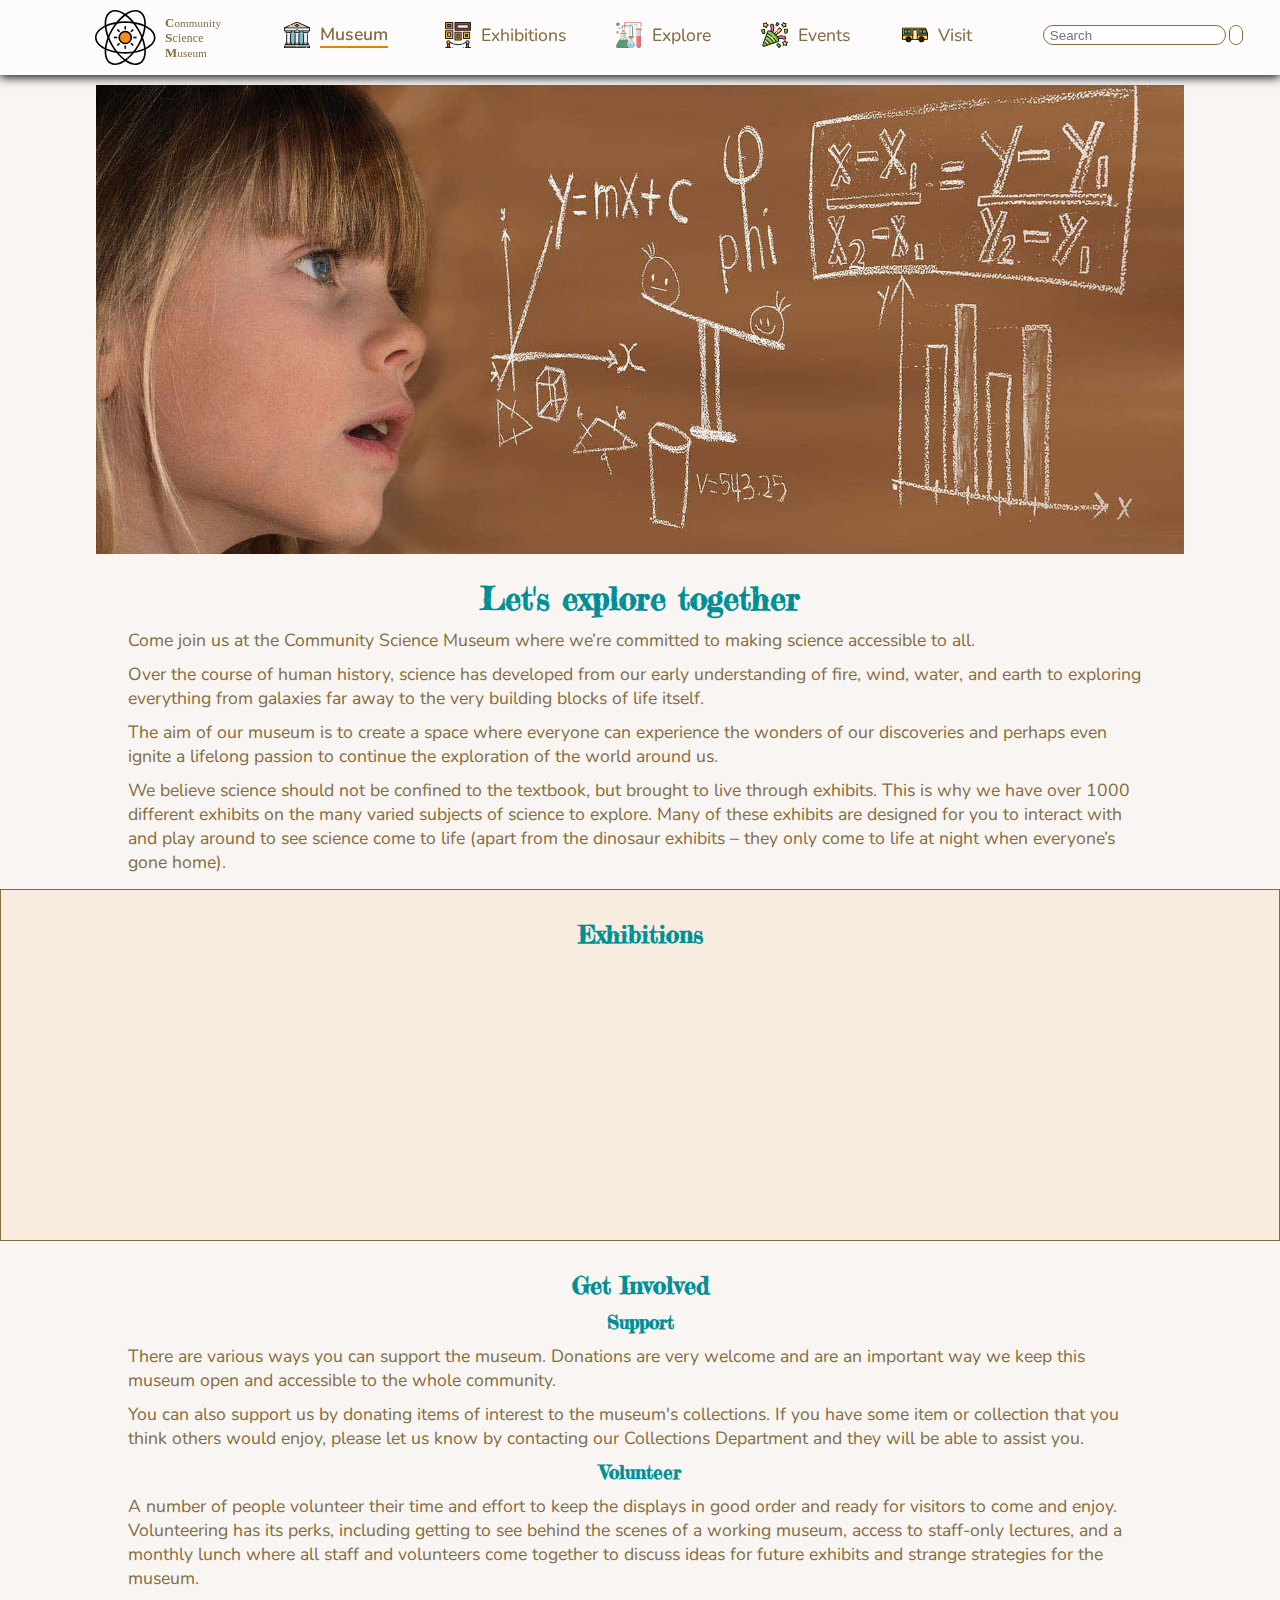
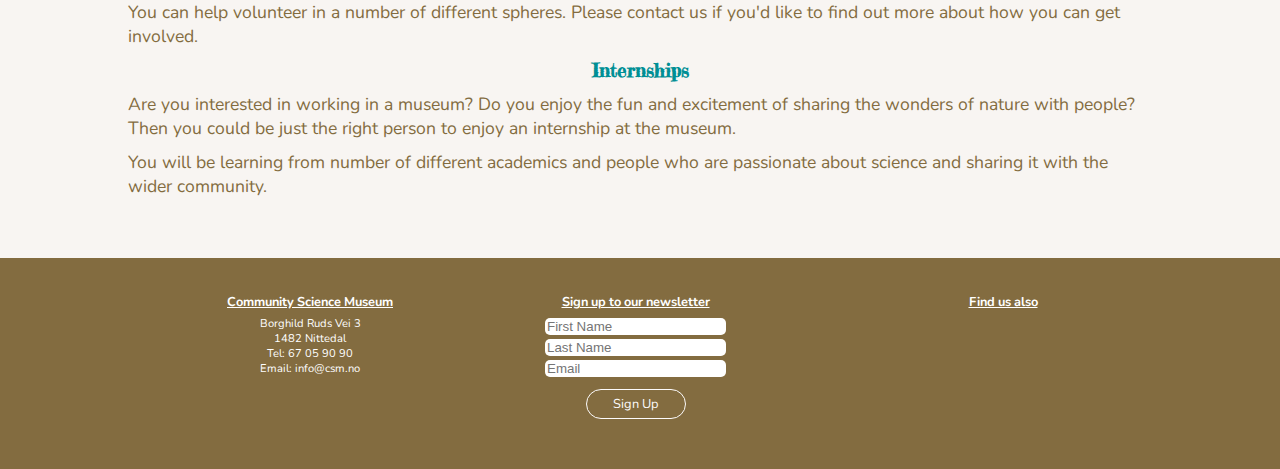
<file: index.html>
<!DOCTYPE html>
<html lang="en">
<head>
    <title>Community Science Museum</title>
    <meta charset="UTF-8">
    <meta name="viewport" content="width=device-width, initial-scale=1.0">
    <meta name="description" content="Local science museum website that wants to give to the audience knowledge and fun at the same time"/>
    <link rel="preconnect" href="https://fonts.gstatic.com">
    <link href="https://fonts.googleapis.com/css2?family=Nunito&display=swap" rel="stylesheet"> 
    <link rel="preconnect" href="https://fonts.gstatic.com">
    <link href="https://fonts.googleapis.com/css2?family=Fredericka+the+Great&display=swap" rel="stylesheet">
    <link
      rel="stylesheet"
      href="https://use.fontawesome.com/releases/v5.15.1/css/all.css"
      integrity="sha384-vp86vTRFVJgpjF9jiIGPEEqYqlDwgyBgEF109VFjmqGmIY/Y4HV4d3Gp2irVfcrp"
      crossorigin="anonymous"
    />
    <link href="css/styles.css" rel="stylesheet"/>
</head>
<body>
    <!-- Header -->
    <header>
        <div class="header-desktop">
        <a href="index.html">
          <img src="icons/Group 10.svg" class="logo" alt="The museum's logo is an atom">
          <img src="icons/Group 10.svg" class="logo-desktop" alt="The museum's logo is an atom">
        </a>
        <section id="nav-bar">
          <label for="hamburger-menu" class="ham">
            <i class="fas fa-bars"></i>
          </label>
          <nav id="nav">
            <div class="nav-desktop">
              <ul>
                <li><img src="icons/government-building.svg" alt="icon of a museum" class="menu-icons"><a href="index.html" class="current">Museum</a></li>
                <li class="li-adjust-exhibitions"><img src="icons/exhibition.svg" alt="icon of an exhibition" class="menu-icons"><a href="exhibitions-list.html">Exhibitions</a></li>
                <li class="li-adjust-explore"><img src="icons/chemistry.svg" alt="icon of test tubes" class="menu-icons"><a href="explore.html">Explore</a></li>
                <li class="li-adjust-events"><img src="icons/party.svg" alt="icon of a party hat" class="menu-icons"><a href="special-events.html">Events</a></li>
                <li class="li-adjust-visit"><img src="icons/bus.svg" alt="icon of a bus" class="menu-icons"><a href="visit.html">Visit</a></li>
                <li class="search-bar-form-desktop"><form method="POST" action="visit.html" class="search-form">
                  <label for="search"></label>
                  <input type="search" name="search" id="search" placeholder=" Search" aria-label="search-form">
                  <a href="search.html"><button type="button" class="search-button" aria-label="press to search"><i class="fas fa-search"></i></button></a>
                </form></li>
              </ul>
              <div class="search-div">
                <ul class="search-results">
                </ul>
              </div>
            </div>
          </nav>
        </section>
      </div>
    </header>
    <!-- Main -->
    <main>
      <img src="images/home-page.jpg" alt="child-staring-at-mathematical-equations" class="landing-img">
      <h1>Let's explore together</h1>
        <p>Come join us at the Community Science Museum where we’re committed to making science accessible to all. 
        </p>
        <p>Over the course of human history, science has developed from our early understanding of fire, wind, water, and earth to exploring everything from 
          galaxies far away to the very building blocks of life itself. 
        </p>
        <p>The aim of our museum is to create a space where everyone can experience the wonders of our discoveries and perhaps even ignite a lifelong passion
           to continue the exploration of the world around us. 
        </p>
        <p>We believe science should not be confined to the textbook, but brought to live through exhibits. This is why we have over 1000 different exhibits 
          on the many varied subjects of science to explore. Many of these exhibits are designed for you to interact with and play around to see science come 
          to life (apart from the dinosaur exhibits – they only come to life at night when everyone’s gone home). 
        </p>
      <div class="separator">
        <a href="exhibitions-list.html"><h2>Exhibitions</h2></a>
          <div class="exhibitions-desktop">

          </div>
      </div>
      <h2>Get Involved</h2>
        <h3>Support</h3>
          <p>There are various ways you can support the museum. Donations are very welcome and are an important way we keep this museum open and accessible to the whole community.
          </p>
          <p>You can also support us by donating items of interest to the museum's collections. If you have some item or collection that you think others would enjoy, please let us know by contacting our Collections Department and they will be able to assist you.
          </p>
        <h3>Volunteer</h3>
          <p>A number of people volunteer their time and effort to keep the displays in good order and ready for visitors to come and enjoy. Volunteering has its perks, including getting to see behind the scenes of a working museum, access to staff-only lectures,
             and a monthly lunch where all staff and volunteers come together to discuss ideas for future exhibits and strange strategies for the museum.
          </p>
          <p>You can help volunteer in a number of different spheres. Please contact us if you'd like to find out more about how you can get involved.
          </p>
        <h3>Internships</h3>
          <p>Are you interested in working in a museum? Do you enjoy the fun and excitement of sharing the wonders of nature with people? Then you could be just the right person to enjoy an internship at the museum.
          </p>
          <p>You will be learning from number of different academics and people who are passionate about science and sharing it with the wider community.
          </p>
    </main>
    <!-- Footer -->
    <footer>
      <div>
      <h2>Community Science Museum</h2>
        <div class="basic-info">
          <a href="http://maps.google.com/?q=BorghildRudsVei3,1482Nittedal">Borghild Ruds Vei 3</a>
          <a href="http://maps.google.com/?q=BorghildRudsVei3,1482Nittedal">1482 Nittedal</a>
          <a href="tel:+4767059090">Tel: 67 05 90 90</a>
          <a href="mailto:info@csm.no">Email: info@csm.no</a>
        </div>
      </div>
      <div>
      <h2>Sign up to our newsletter</h2>
        <form method="POST">
          <label for="first-name">First Name</label>
          <input type="text" name="first-name" placeholder="First Name">
          <label for="last-name">Last Name</label>
          <input type="text" name="last-name" placeholder="Last Name">
          <label for="email">Email</label>
          <input type="email" name="email" placeholder="Email">
          <button type="submit" class="sign-up-button" aria-label="press to submit">Sign Up</button>
        </form>
      </div>
      <div>
      <h2>Find us also</h2>
        <div class="social-media">
          <a href="#" class="social-icon"><i class="fab fa-twitter" alt="twitter icon" id="twitter"></i></a>
          <a href="#" class="social-icon"><i class="fab fa-facebook" alt="facebook icon" id="facebook"></i></a>
          <a href="#" class="social-icon"><i class="fab fa-instagram" alt="instagram icon" id="instagram"></i></a>
          <a href="#" class="social-icon"><i class="fab fa-youtube" alt="youtube icon" id="youtube"></i></a>
          <a href="#" class="social-icon"><i class="fab fa-linkedin-in" alt="linkedin icon" id="linked-in"></i></a>
        </div>
      </div>
    </footer>
    <script src="js/nav-mobile.js"></script>
    <script src="js/search.js"></script>
    <script src="js/index.js"></script>
</body>
</html>
</file>
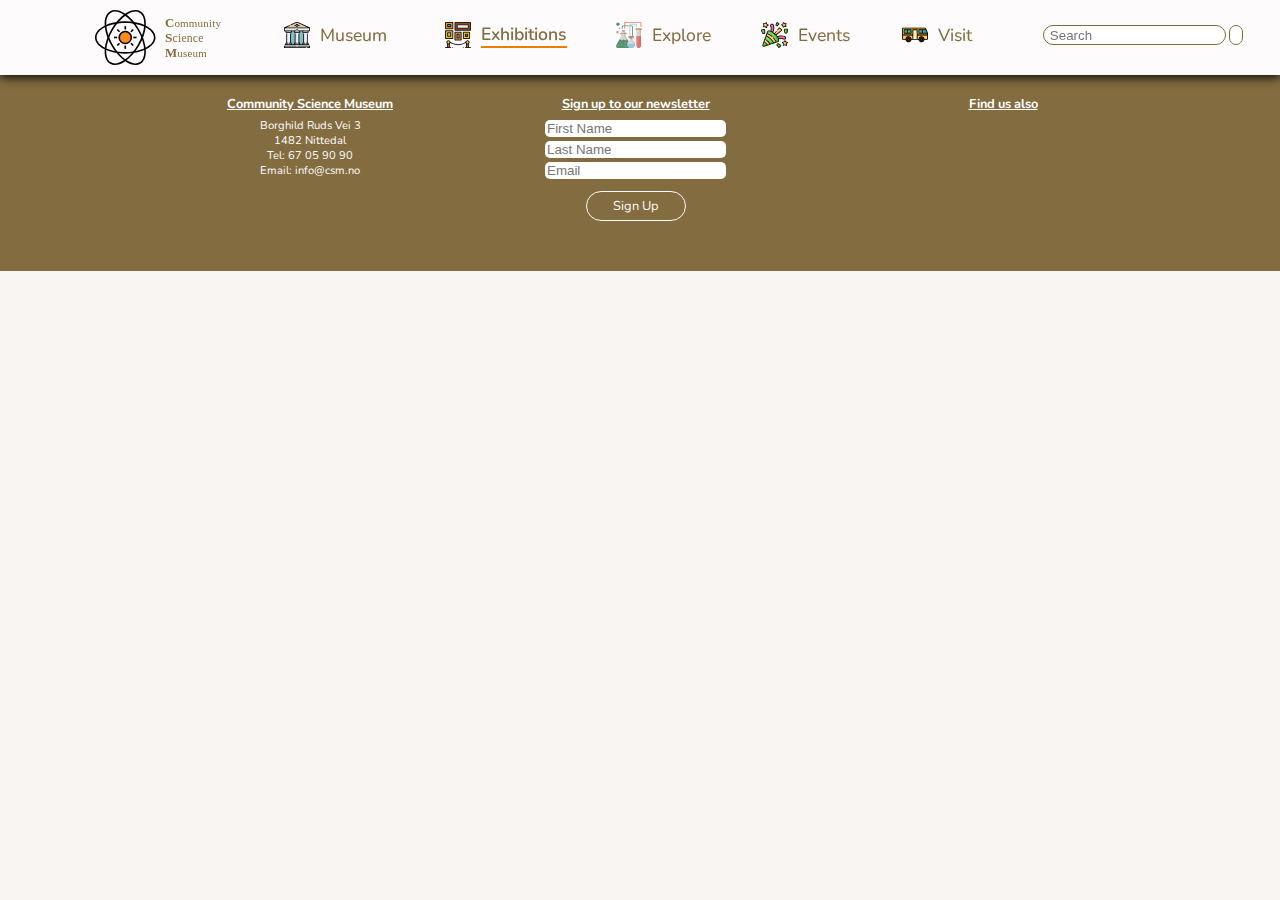
<file: exhibitions-details.html>
<!DOCTYPE html>
<html lang="en">
<head>
    <title>Ecology</title>
    <meta charset="UTF-8">
    <meta name="viewport" content="width=device-width, initial-scale=1.0">
    <meta name="description" content="Ecology section of the museum, describing briefly the exhibition and activities"/>
    <link rel="preconnect" href="https://fonts.gstatic.com">
    <link href="https://fonts.googleapis.com/css2?family=Nunito&display=swap" rel="stylesheet"> 
    <link rel="preconnect" href="https://fonts.gstatic.com">
    <link href="https://fonts.googleapis.com/css2?family=Fredericka+the+Great&display=swap" rel="stylesheet">
    <link
      rel="stylesheet"
      href="https://use.fontawesome.com/releases/v5.15.1/css/all.css"
      integrity="sha384-vp86vTRFVJgpjF9jiIGPEEqYqlDwgyBgEF109VFjmqGmIY/Y4HV4d3Gp2irVfcrp"
      crossorigin="anonymous"
    />
    <link href="css/styles.css" rel="stylesheet"/>
</head>
<body>
    <!-- Header -->
    <header>
      <div class="header-desktop">
      <a href="index.html">
        <img src="icons/Group 10.svg" class="logo" alt="The museum's logo is an atom">
        <img src="icons/Group 10.svg" class="logo-desktop" alt="The museum's logo is an atom">
      </a>
      <section id="nav-bar">
        <label for="hamburger-menu" class="ham">
          <i class="fas fa-bars"></i>
        </label>
        <nav id="nav">
          <div class="nav-desktop">
            <ul>
              <li><img src="icons/government-building.svg" alt="icon of a museum" class="menu-icons"><a href="index.html">Museum</a></li>
              <li class="li-adjust-exhibitions"><img src="icons/exhibition.svg" alt="icon of an exhibition" class="menu-icons"><a href="exhibitions-list.html" class="current">Exhibitions</a></li>
              <li class="li-adjust-explore"><img src="icons/chemistry.svg" alt="icon of test tubes" class="menu-icons"><a href="explore.html">Explore</a></li>
              <li class="li-adjust-events"><img src="icons/party.svg" alt="icon of a party hat" class="menu-icons"><a href="special-events.html">Events</a></li>
              <li class="li-adjust-visit"><img src="icons/bus.svg" alt="icon of a bus" class="menu-icons"><a href="visit.html">Visit</a></li>
              <li class="search-bar-form-desktop"><form method="POST" action="visit.html" class="search-form">
                <label for="search"></label>
                <input type="search" name="search" id="search" placeholder=" Search" aria-label="search-form">
                <a href="search.html"><button type="button" class="search-button" aria-label="press to search"><i class="fas fa-search"></i></button></a>
              </form></li>
            </ul>
            <div class="search-div">
              <ul class="search-results">
              </ul>
            </div>
          </div>
        </nav>
      </section>
      </div>
    </header>
    <!-- Main -->
    <main>
        <div class="details-container">

        </div>
        <div class="bigger-img" alt="zoomed image"></div>
    </main>
    <!-- Footer -->
    <footer>
      <div>
        <h2>Community Science Museum</h2>
          <div class="basic-info">
            <a href="http://maps.google.com/?q=BorghildRudsVei3,1482Nittedal">Borghild Ruds Vei 3</a>
            <a href="http://maps.google.com/?q=BorghildRudsVei3,1482Nittedal">1482 Nittedal</a>
            <a href="tel:+4767059090">Tel: 67 05 90 90</a>
            <a href="mailto:info@csm.no">Email: info@csm.no</a>
          </div>
        </div>
        <div>
        <h2>Sign up to our newsletter</h2>
          <form method="POST">
            <label for="first-name">First Name</label>
            <input type="text" name="first-name" placeholder="First Name">
            <label for="last-name">Last Name</label>
            <input type="text" name="last-name" placeholder="Last Name">
            <label for="email">Email</label>
            <input type="email" name="email" placeholder="Email">
            <button type="submit" class="sign-up-button" aria-label="press to submit">Sign Up</button>
          </form>
        </div>
        <div>
        <h2>Find us also</h2>
          <div class="social-media">
            <a href="#" class="social-icon"><i class="fab fa-twitter" alt="twitter icon" id="twitter"></i></a>
            <a href="#" class="social-icon"><i class="fab fa-facebook" alt="facebook icon" id="facebook"></i></a>
            <a href="#" class="social-icon"><i class="fab fa-instagram" alt="instagram icon" id="instagram"></i></a>
            <a href="#" class="social-icon"><i class="fab fa-youtube" alt="youtube icon" id="youtube"></i></a>
            <a href="#" class="social-icon"><i class="fab fa-linkedin-in" alt="linkedin icon" id="linked-in"></i></a>
          </div>
        </div>
    </footer>
    <script src="js/details.js"></script>
    <script src="js/nav-mobile.js"></script>
    <script src="js/search.js"></script>
</body>
</html>
</file>
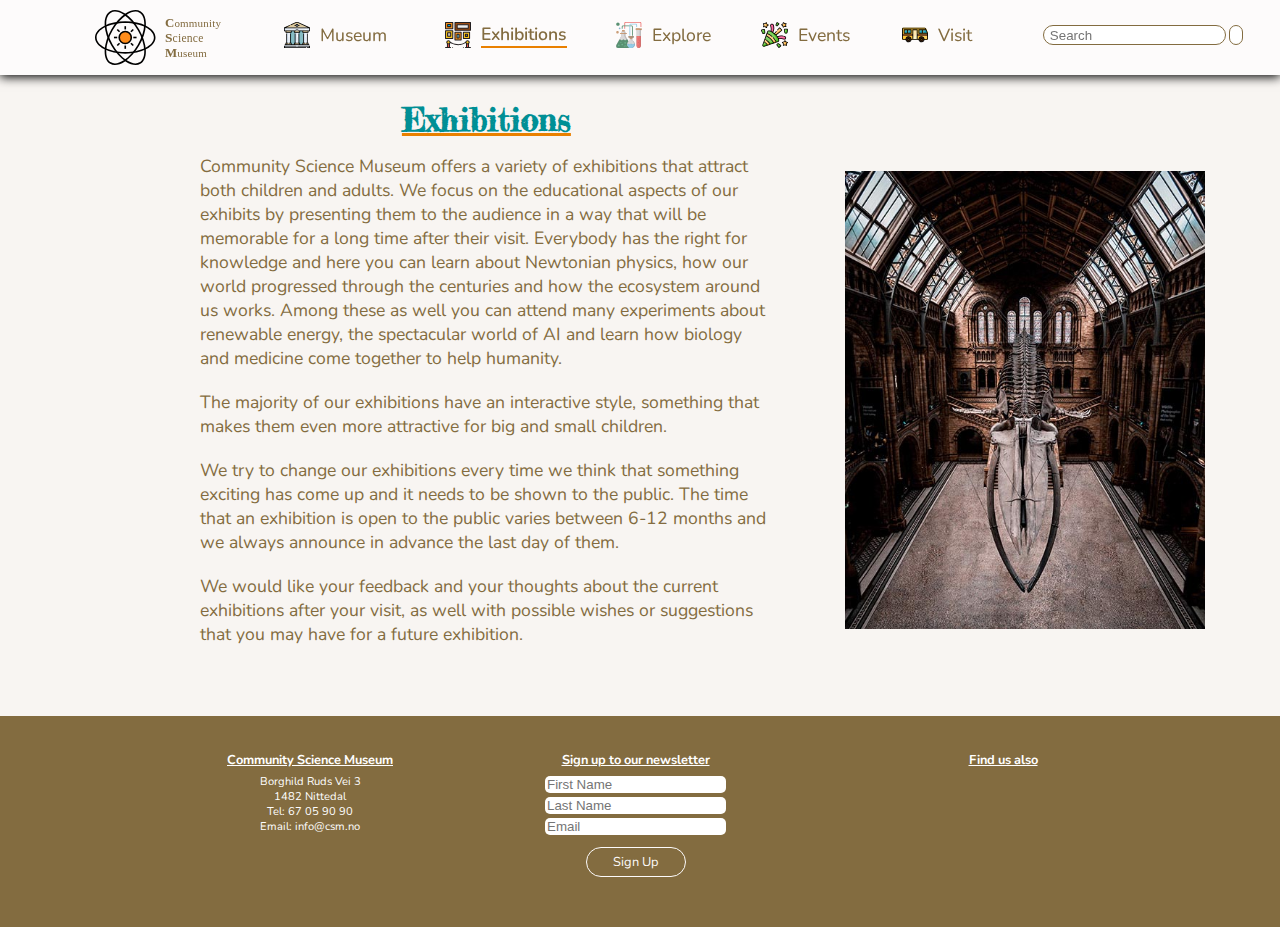
<file: exhibitions-list.html>
<!DOCTYPE html>
<html lang="en">
<head>
    <title>Exhibitions</title>
    <meta charset="UTF-8">
    <meta name="viewport" content="width=device-width, initial-scale=1.0">
    <meta name="description" content="Current exhibitions of Community Science Museum"/>
    <link rel="preconnect" href="https://fonts.gstatic.com">
    <link href="https://fonts.googleapis.com/css2?family=Nunito&display=swap" rel="stylesheet"> 
    <link rel="preconnect" href="https://fonts.gstatic.com">
    <link href="https://fonts.googleapis.com/css2?family=Fredericka+the+Great&display=swap" rel="stylesheet">
    <link
      rel="stylesheet"
      href="https://use.fontawesome.com/releases/v5.15.1/css/all.css"
      integrity="sha384-vp86vTRFVJgpjF9jiIGPEEqYqlDwgyBgEF109VFjmqGmIY/Y4HV4d3Gp2irVfcrp"
      crossorigin="anonymous"
    />
    <link href="css/styles.css" rel="stylesheet"/>
</head>
<body>
    <!-- Header -->
    <header>
      <div class="header-desktop">
      <a href="index.html">
        <img src="icons/Group 10.svg" class="logo" alt="The museum's logo is an atom">
        <img src="icons/Group 10.svg" class="logo-desktop" alt="The museum's logo is an atom">
      </a>
      <section id="nav-bar">
        <label for="hamburger-menu" class="ham">
          <i class="fas fa-bars"></i>
        </label>
        <nav id="nav">
          <div class="nav-desktop">
            <ul>
              <li><img src="icons/government-building.svg" alt="icon of a museum" class="menu-icons"><a href="index.html">Museum</a></li>
              <li class="li-adjust-exhibitions"><img src="icons/exhibition.svg" alt="icon of an exhibition" class="menu-icons"><a href="exhibitions-list.html" class="current">Exhibitions</a></li>
              <li class="li-adjust-explore"><img src="icons/chemistry.svg" alt="icon of test tubes" class="menu-icons"><a href="explore.html">Explore</a></li>
              <li class="li-adjust-events"><img src="icons/party.svg" alt="icon of a party hat" class="menu-icons"><a href="special-events.html">Events</a></li>
              <li class="li-adjust-visit"><img src="icons/bus.svg" alt="icon of a bus" class="menu-icons"><a href="visit.html">Visit</a></li>
              <li class="search-bar-form-desktop"><form method="POST" action="visit.html" class="search-form">
                <label for="search"></label>
                <input type="search" name="search" id="search" placeholder=" Search" aria-label="search-form">
                <a href="search.html"><button type="button" class="search-button" aria-label="press to search"><i class="fas fa-search"></i></button></a>
              </form></li>
            </ul>
            <div class="search-div">
              <ul class="search-results">
              </ul>
            </div>
          </div>
        </nav>
      </section>
      </div>
    </header>
    <!-- Main -->
    <main>
      <div class="exhibitions-beginning">
        <h1 class="h1-starter-exhibitions">Exhibitions</h1>
          <p>Community Science Museum offers a variety of exhibitions that attract both children and adults. We focus on the educational aspects of our exhibits
             by presenting them to the audience in a way that will be memorable for a long time after their visit. Everybody has the right for knowledge and 
             here you can learn about Newtonian physics,  how our world progressed through the centuries and how the ecosystem around us works. Among these as
             well you can attend many experiments about renewable energy, the spectacular world of AI and learn how biology and medicine come together to help 
             humanity.
          </p>
          <p>The majority of our exhibitions have an interactive style, something that makes them even more attractive for big and small children.
          </p>
          <p>We try to change our exhibitions every time we think that something exciting has come up and it needs to be shown to the public. The time that an 
             exhibition is open to the public varies between 6-12 months and we always announce in advance the last day of them. 
          </p>
          <p>We would like your feedback and your thoughts about the current exhibitions after your visit, as well with possible wishes or suggestions that you 
             may have for a future exhibition.
          </p>
        <img src="images/exhibitions.jpg" class="img-exhibitions-landing" alt="A dinosaur sceleton hanging from the museum's roof">
      </div>
      <div class="all-exhibitions-container">
          
      </div>
    </main>
    <!-- Footer -->
    <footer>
      <div>
        <h2>Community Science Museum</h2>
          <div class="basic-info">
            <a href="http://maps.google.com/?q=BorghildRudsVei3,1482Nittedal">Borghild Ruds Vei 3</a>
            <a href="http://maps.google.com/?q=BorghildRudsVei3,1482Nittedal">1482 Nittedal</a>
            <a href="tel:+4767059090">Tel: 67 05 90 90</a>
            <a href="mailto:info@csm.no">Email: info@csm.no</a>
          </div>
        </div>
        <div>
        <h2>Sign up to our newsletter</h2>
          <form method="POST">
            <label for="first-name">First Name</label>
            <input type="text" name="first-name" placeholder="First Name">
            <label for="last-name">Last Name</label>
            <input type="text" name="last-name" placeholder="Last Name">
            <label for="email">Email</label>
            <input type="email" name="email" placeholder="Email">
            <button type="submit" class="sign-up-button" aria-label="press to submit">Sign Up</button>
          </form>
        </div>
        <div>
        <h2>Find us also</h2>
          <div class="social-media">
            <a href="#" class="social-icon"><i class="fab fa-twitter" alt="twitter icon" id="twitter"></i></a>
            <a href="#" class="social-icon"><i class="fab fa-facebook" alt="facebook icon" id="facebook"></i></a>
            <a href="#" class="social-icon"><i class="fab fa-instagram" alt="instagram icon" id="instagram"></i></a>
            <a href="#" class="social-icon"><i class="fab fa-youtube" alt="youtube icon" id="youtube"></i></a>
            <a href="#" class="social-icon"><i class="fab fa-linkedin-in" alt="linkedin icon" id="linked-in"></i></a>
          </div>
        </div>
    </footer>
    <script src="js/exhibitions-list.js"></script>
    <script src="js/nav-mobile.js"></script>
    <script src="js/search.js"></script>
</body>
</html>
</file>
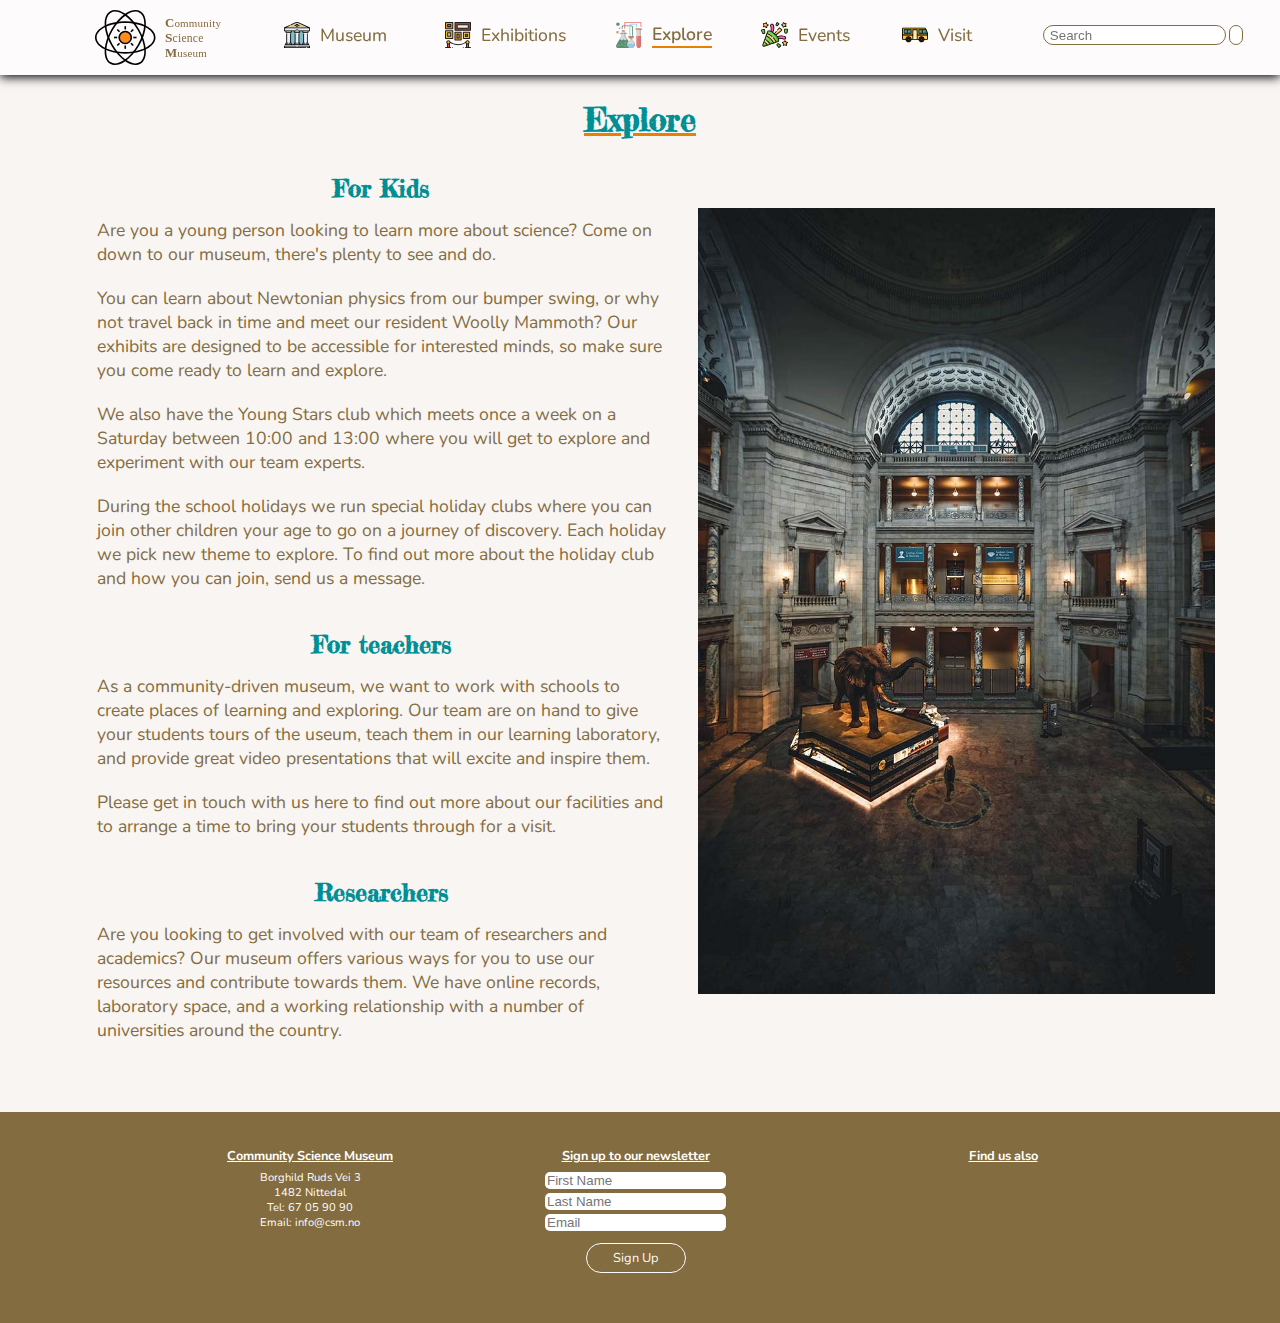
<file: explore.html>
<!DOCTYPE html>
<html lang="en">
<head>
    <title>Explore</title>
    <meta charset="UTF-8">
    <meta name="viewport" content="width=device-width, initial-scale=1.0">
    <meta name="description" content="Explore the museum, depending on your occupation"/>
    <link rel="preconnect" href="https://fonts.gstatic.com">
    <link href="https://fonts.googleapis.com/css2?family=Nunito&display=swap" rel="stylesheet"> 
    <link rel="preconnect" href="https://fonts.gstatic.com">
    <link href="https://fonts.googleapis.com/css2?family=Fredericka+the+Great&display=swap" rel="stylesheet">
    <link
      rel="stylesheet"
      href="https://use.fontawesome.com/releases/v5.15.1/css/all.css"
      integrity="sha384-vp86vTRFVJgpjF9jiIGPEEqYqlDwgyBgEF109VFjmqGmIY/Y4HV4d3Gp2irVfcrp"
      crossorigin="anonymous"
    />
    <link href="css/styles.css" rel="stylesheet"/>
</head>
<body>
    <!-- Header -->
    <header>
      <div class="header-desktop">
      <a href="index.html">
        <img src="icons/Group 10.svg" class="logo" alt="The museum's logo is an atom">
        <img src="icons/Group 10.svg" class="logo-desktop" alt="The museum's logo is an atom">
      </a>
      <section id="nav-bar">
        <label for="hamburger-menu" class="ham">
          <i class="fas fa-bars"></i>
        </label>
        <nav id="nav">
          <div class="nav-desktop">
            <ul>
              <li><img src="icons/government-building.svg" alt="icon of a museum" class="menu-icons"><a href="index.html">Museum</a></li>
              <li class="li-adjust-exhibitions"><img src="icons/exhibition.svg" alt="icon of an exhibition" class="menu-icons"><a href="exhibitions-list.html">Exhibitions</a></li>
              <li class="li-adjust-explore"><img src="icons/chemistry.svg" alt="icon of test tubes" class="menu-icons"><a href="explore.html" class="current">Explore</a></li>
              <li class="li-adjust-events"><img src="icons/party.svg" alt="icon of a party hat" class="menu-icons"><a href="special-events.html">Events</a></li>
              <li class="li-adjust-visit"><img src="icons/bus.svg" alt="icon of a bus" class="menu-icons"><a href="visit.html">Visit</a></li>
              <li class="search-bar-form-desktop"><form method="POST" action="visit.html" class="search-form">
                <label for="search"></label>
                <input type="search" name="search" id="search" placeholder=" Search" aria-label="search-form">
                <a href="search.html"><button type="button" class="search-button" aria-label="press to search"><i class="fas fa-search"></i></button></a>
              </form></li>
            </ul>
            <div class="search-div">
              <ul class="search-results">
              </ul>
            </div>
          </div>
        </nav>
      </section>
      </div>
    </header>
    <!-- Main -->
    <main>
      <h1 class="h1-starter">Explore</h1>
      <div class="explore-grid">
        <h2>For Kids</h2>
            <p>Are you a young person looking to learn more about science? Come on down to our museum, there's plenty to see and do.
            </p>
            <p>You can learn about Newtonian physics from our bumper swing, or why not travel back in time and meet our resident Woolly Mammoth? Our exhibits 
                are designed to be accessible for interested minds, so make sure you come ready to learn and explore.
            </p>
            <p>We also have the Young Stars club which meets once a week on a Saturday between 10:00 and 13:00 where you will get to explore and experiment with 
                our team experts.
            </p>
            <p>During the school holidays  we run special holiday clubs where you can join other children your age to go on a journey of discovery. Each holiday
                we pick new theme to explore. To find out more about the holiday club and how you can join, send us a message.
            </p>
        <h2>For teachers</h2>
            <p>As a community-driven museum, we want to work with schools to create places of learning and exploring. Our team are on hand to give your students 
                tours of the  useum, teach them in our learning laboratory, and provide great video presentations that will excite and inspire them.
            </p>
            <p>Please get in touch with us here to find out more about our facilities and to arrange a time to bring your students through for a visit.
            </p>
        <h2>Researchers</h2>
            <p>Are you looking to get involved with our team of researchers and academics? Our museum offers various ways for you to use our resources and 
                contribute towards them.  We have online records, laboratory space, and a working relationship with a number of universities around the country.
            </p>
        <img src="images/explore.jpg" class="img-explore-landing" alt="Inside view of the museum's main hall">
      </div>
    </main>
    <!-- Footer -->
    <footer>
      <div>
        <h2>Community Science Museum</h2>
          <div class="basic-info">
            <a href="http://maps.google.com/?q=BorghildRudsVei3,1482Nittedal">Borghild Ruds Vei 3</a>
            <a href="http://maps.google.com/?q=BorghildRudsVei3,1482Nittedal">1482 Nittedal</a>
            <a href="tel:+4767059090">Tel: 67 05 90 90</a>
            <a href="mailto:info@csm.no">Email: info@csm.no</a>
          </div>
        </div>
        <div>
        <h2>Sign up to our newsletter</h2>
          <form method="POST">
            <label for="first-name">First Name</label>
            <input type="text" name="first-name" placeholder="First Name">
            <label for="last-name">Last Name</label>
            <input type="text" name="last-name" placeholder="Last Name">
            <label for="email">Email</label>
            <input type="email" name="email" placeholder="Email">
            <button type="submit" class="sign-up-button" aria-label="press to submit">Sign Up</button>
          </form>
        </div>
        <div>
        <h2>Find us also</h2>
          <div class="social-media">
            <a href="#" class="social-icon"><i class="fab fa-twitter" alt="twitter icon" id="twitter"></i></a>
            <a href="#" class="social-icon"><i class="fab fa-facebook" alt="facebook icon" id="facebook"></i></a>
            <a href="#" class="social-icon"><i class="fab fa-instagram" alt="instagram icon" id="instagram"></i></a>
            <a href="#" class="social-icon"><i class="fab fa-youtube" alt="youtube icon" id="youtube"></i></a>
            <a href="#" class="social-icon"><i class="fab fa-linkedin-in" alt="linkedin icon" id="linked-in"></i></a>
          </div>
        </div>
    </footer>
    <script src="js/nav-mobile.js"></script>
    <script src="js/search.js"></script>
</body>
</html>
</file>
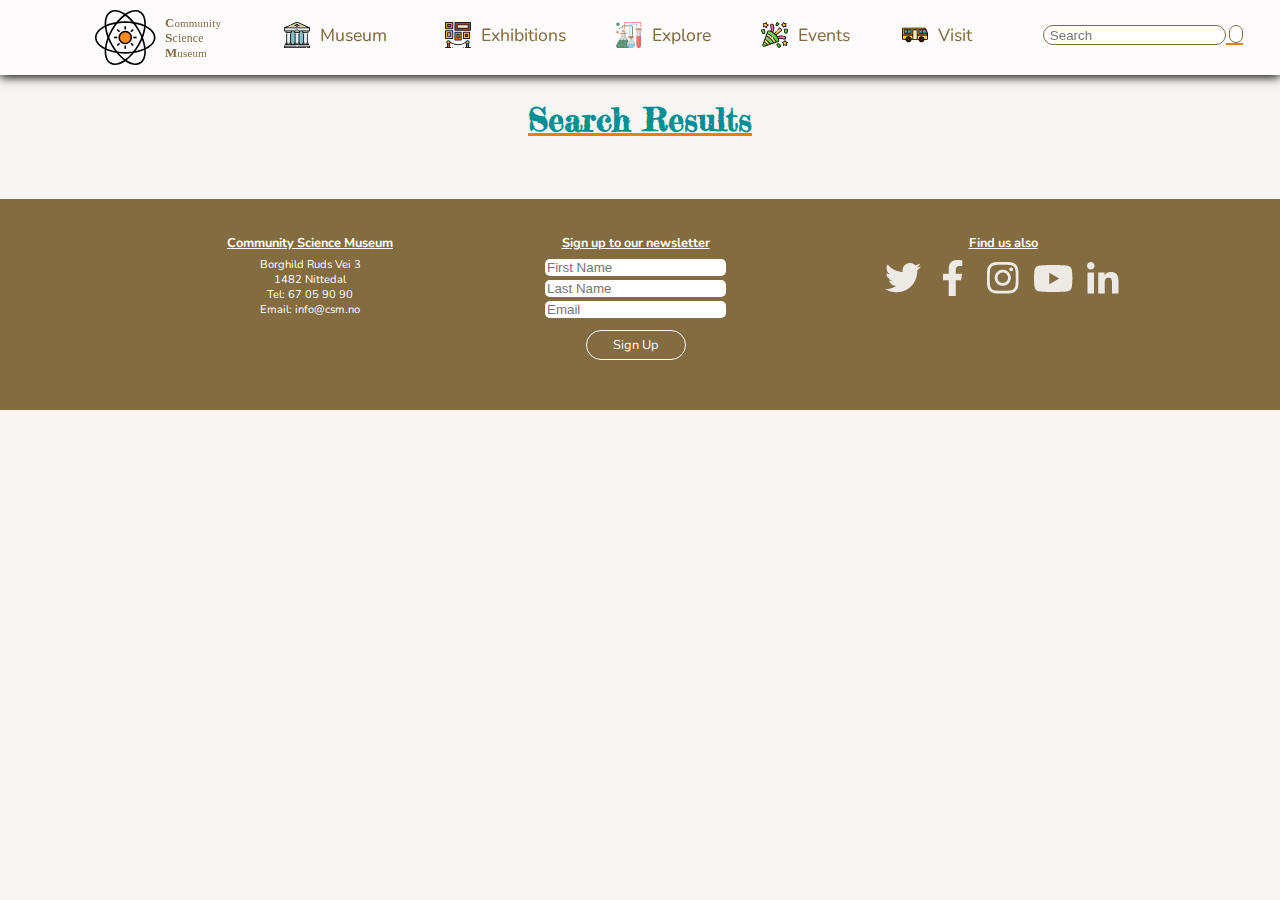
<file: search.html>
<!DOCTYPE html>
<html lang="en">
<head>
    <title>Explore</title>
    <meta charset="UTF-8">
    <meta name="viewport" content="width=device-width, initial-scale=1.0">
    <meta name="description" content="Explore the museum, depending on your occupation"/>
    <link rel="preconnect" href="https://fonts.gstatic.com">
    <link href="https://fonts.googleapis.com/css2?family=Nunito&display=swap" rel="stylesheet"> 
    <link rel="preconnect" href="https://fonts.gstatic.com">
    <link href="https://fonts.googleapis.com/css2?family=Fredericka+the+Great&display=swap" rel="stylesheet">
    <link
      rel="stylesheet"
      href="https://use.fontawesome.com/releases/v5.15.1/css/all.css"
      integrity="sha384-vp86vTRFVJgpjF9jiIGPEEqYqlDwgyBgEF109VFjmqGmIY/Y4HV4d3Gp2irVfcrp"
      crossorigin="anonymous"
    />
    <link href="css/styles.css" rel="stylesheet"/>
</head>
<body>
    <!-- Header -->
    <header>
      <div class="header-desktop">
      <a href="index.html">
        <img src="icons/Group 10.svg" class="logo" alt="The museum's logo is an atom">
        <img src="icons/Group 10.svg" class="logo-desktop" alt="The museum's logo is an atom">
      </a>
      <section id="nav-bar">
        <label for="hamburger-menu" class="ham">
          <i class="fas fa-bars"></i>
        </label>
        <nav id="nav">
          <div class="nav-desktop">
            <ul>
              <li><img src="icons/government-building.svg" alt="icon of a museum" class="menu-icons"><a href="index.html">Museum</a></li>
              <li class="li-adjust-exhibitions"><img src="icons/exhibition.svg" alt="icon of an exhibition" class="menu-icons"><a href="exhibitions-list.html">Exhibitions</a></li>
              <li class="li-adjust-explore"><img src="icons/chemistry.svg" alt="icon of test tubes" class="menu-icons"><a href="explore.html">Explore</a></li>
              <li class="li-adjust-events"><img src="icons/party.svg" alt="icon of a party hat" class="menu-icons"><a href="special-events.html">Events</a></li>
              <li class="li-adjust-visit"><img src="icons/bus.svg" alt="icon of a bus" class="menu-icons"><a href="visit.html">Visit</a></li>
              <li class="search-bar-form-desktop"><form method="POST" action="visit.html" class="search-form">
                <label for="search"></label>
                <input type="search" name="search" id="search" placeholder=" Search" aria-label="search-form">
                <a href="search.html" class="current"><button type="button" class="search-button" aria-label="press to search"><i class="fas fa-search"></i></button></a>
              </form></li>
            </ul>
            <div class="search-div">
              <ul class="search-results">
              </ul>
            </div>
          </div>
        </nav>
      </section>
      </div>
    </header>
    <!-- Main -->
    <main>
      <h1 class="h1-starter">Search Results</h1>
    </main>
    <!-- Footer -->
    <footer>
      <div>
        <h2>Community Science Museum</h2>
          <div class="basic-info">
            <a href="http://maps.google.com/?q=BorghildRudsVei3,1482Nittedal">Borghild Ruds Vei 3</a>
            <a href="http://maps.google.com/?q=BorghildRudsVei3,1482Nittedal">1482 Nittedal</a>
            <a href="tel:+4767059090">Tel: 67 05 90 90</a>
            <a href="mailto:info@csm.no">Email: info@csm.no</a>
          </div>
        </div>
        <div>
        <h2>Sign up to our newsletter</h2>
          <form method="POST">
            <label for="first-name">First Name</label>
            <input type="text" name="first-name" placeholder="First Name">
            <label for="last-name">Last Name</label>
            <input type="text" name="last-name" placeholder="Last Name">
            <label for="email">Email</label>
            <input type="email" name="email" placeholder="Email">
            <button type="submit" class="sign-up-button" aria-label="press to submit">Sign Up</button>
          </form>
        </div>
        <div>
        <h2>Find us also</h2>
          <div class="social-media">
            <a href="#"><img src="icons/twitter.png" alt="twitter" class="social-icons"></a>
            <a href="#"><img src="icons/facebook.png" alt="facebook" class="social-icons"></a>
            <a href="#"><img src="icons/instagram.png" alt="instagram" class="social-icons"></a>
            <a href="#"><img src="icons/youtube.png" alt="youtube" class="social-icons"></a>
            <a href="#"><img src="icons/linkedin.png" alt="linkedin" class="social-icons"></a>
          </div>
        </div>
    </footer>
</body>
</html>
</file>
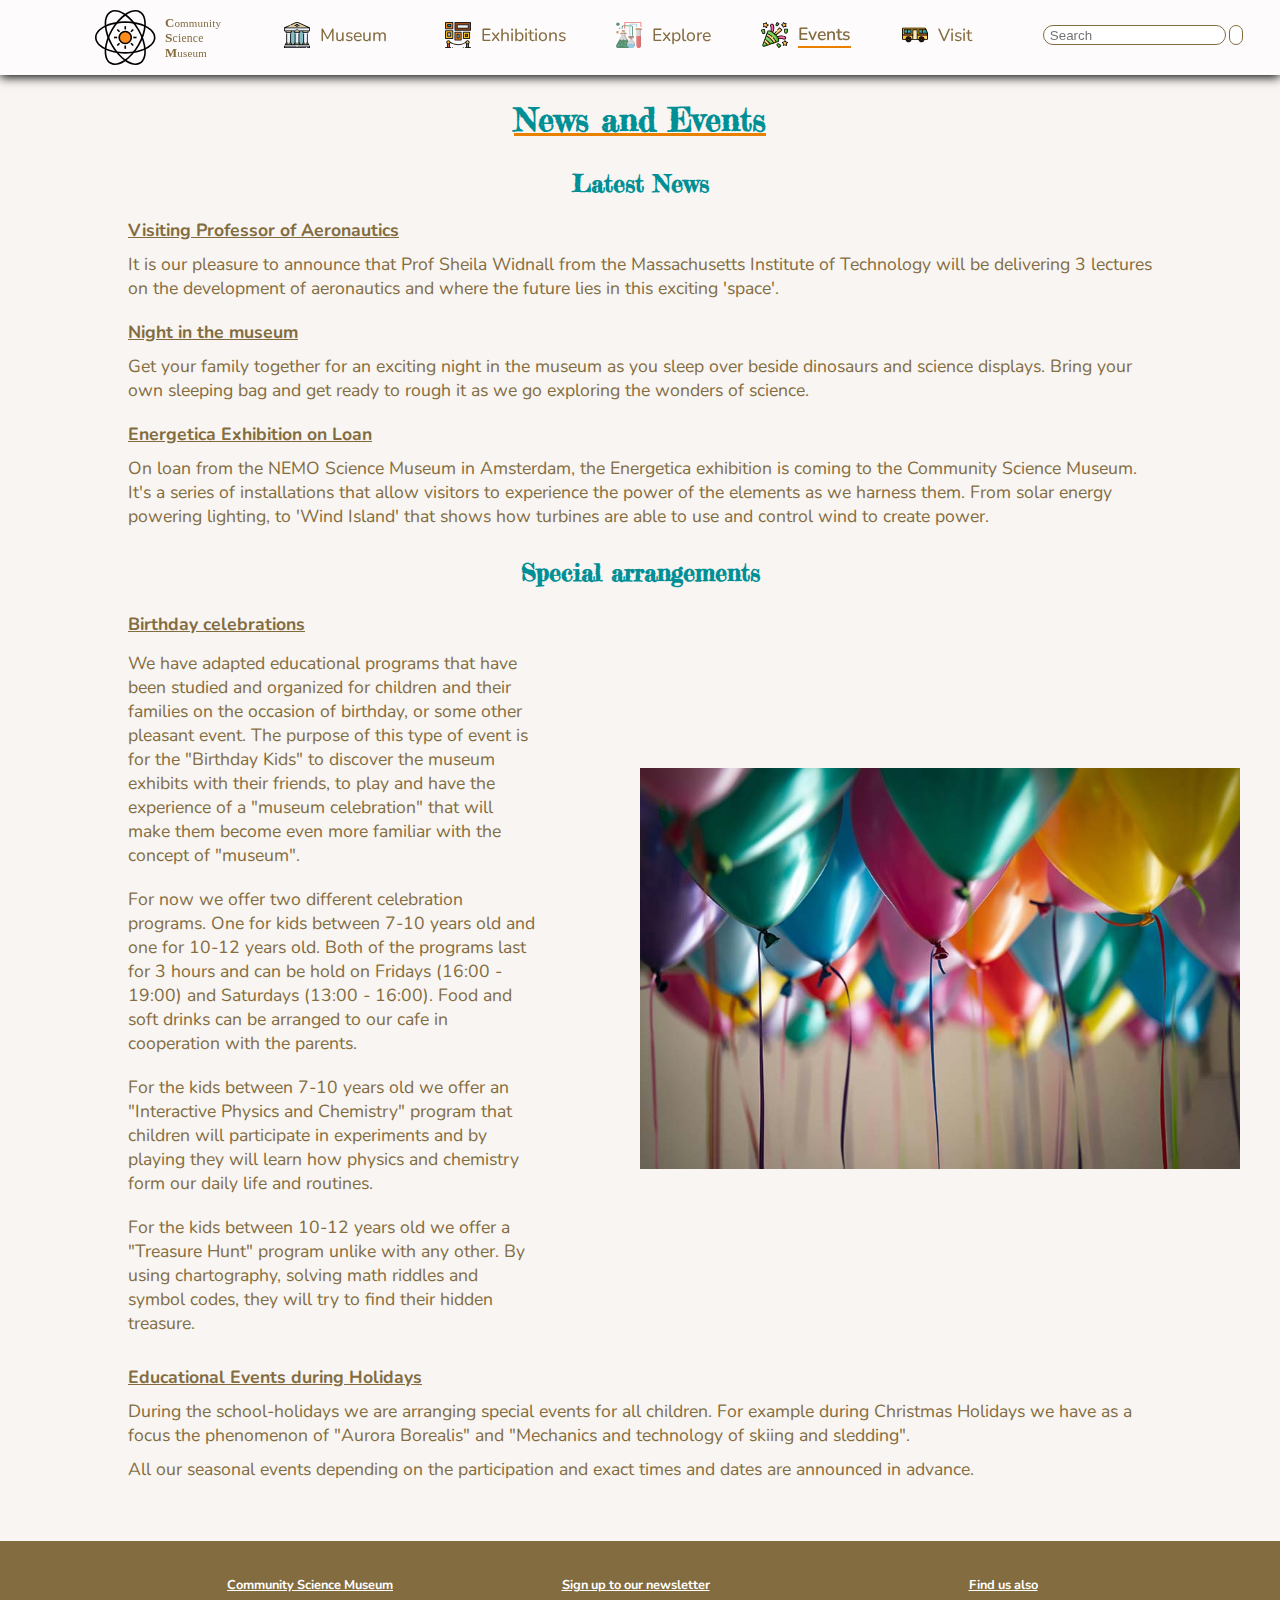
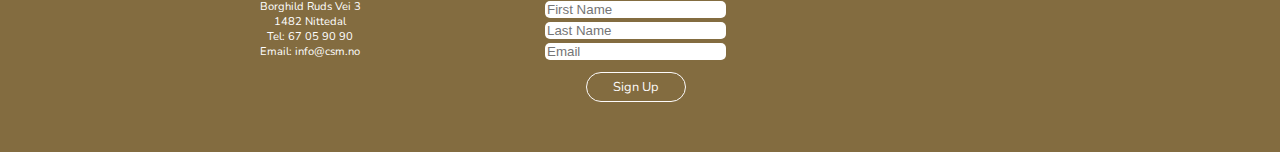
<file: special-events.html>
<!DOCTYPE html>
<html lang="en">
<head>
    <title>Special Events</title>
    <meta charset="UTF-8">
    <meta name="viewport" content="width=device-width, initial-scale=1.0">
    <meta name="description" content="News and special events of our museum"/>
    <link rel="preconnect" href="https://fonts.gstatic.com">
    <link href="https://fonts.googleapis.com/css2?family=Nunito&display=swap" rel="stylesheet"> 
    <link rel="preconnect" href="https://fonts.gstatic.com">
    <link href="https://fonts.googleapis.com/css2?family=Fredericka+the+Great&display=swap" rel="stylesheet">
    <link
      rel="stylesheet"
      href="https://use.fontawesome.com/releases/v5.15.1/css/all.css"
      integrity="sha384-vp86vTRFVJgpjF9jiIGPEEqYqlDwgyBgEF109VFjmqGmIY/Y4HV4d3Gp2irVfcrp"
      crossorigin="anonymous"
    />
    <link href="css/styles.css" rel="stylesheet"/>
</head>
<body>
    <!-- Header -->
    <header>
      <div class="header-desktop">
      <a href="index.html">
        <img src="icons/Group 10.svg" class="logo" alt="The museum's logo is an atom">
        <img src="icons/Group 10.svg" class="logo-desktop" alt="The museum's logo is an atom">
      </a>
      <section id="nav-bar">
        <label for="hamburger-menu" class="ham">
          <i class="fas fa-bars"></i>
        </label>
        <nav id="nav">
          <div class="nav-desktop">
            <ul>
              <li><img src="icons/government-building.svg" alt="icon of a museum" class="menu-icons"><a href="index.html">Museum</a></li>
              <li class="li-adjust-exhibitions"><img src="icons/exhibition.svg" alt="icon of an exhibition" class="menu-icons"><a href="exhibitions-list.html">Exhibitions</a></li>
              <li class="li-adjust-explore"><img src="icons/chemistry.svg" alt="icon of test tubes" class="menu-icons"><a href="explore.html">Explore</a></li>
              <li class="li-adjust-events"><img src="icons/party.svg" alt="icon of a party hat" class="menu-icons"><a href="special-events.html" class="current">Events</a></li>
              <li class="li-adjust-visit"><img src="icons/bus.svg" alt="icon of a bus" class="menu-icons"><a href="visit.html">Visit</a></li>
              <li class="search-bar-form-desktop"><form method="POST" action="visit.html" class="search-form">
                <label for="search"></label>
                <input type="search" name="search" id="search" placeholder=" Search" aria-label="search-form">
                <a href="search.html"><button type="button" class="search-button" aria-label="press to search"><i class="fas fa-search"></i></button></a>
              </form></li>
            </ul>
            <div class="search-div">
              <ul class="search-results">
              </ul>
            </div>
          </div>
        </nav>
      </section>
      </div>
    </header>
    <!-- Main -->
    <main>
      <h1 class="h1-starter">News and Events</h1>
        <h2>Latest News</h2>
            <h3 class="h3-for-text-titles">Visiting Professor of Aeronautics</h3>
                <p>It is our pleasure to announce that Prof Sheila Widnall from the Massachusetts 
                    Institute of Technology will be delivering 3 lectures on the development of 
                    aeronautics and where the future lies in this exciting 'space'.
                </p>
            <h3 class="h3-for-text-titles">Night in the museum</h3>
                <p>Get your family together for an exciting night in the museum as you sleep over beside dinosaurs and science displays. Bring your own sleeping bag and get ready
                    to rough it as we go exploring the wonders of science.
                </p>
            <h3 class="h3-for-text-titles">Energetica Exhibition on Loan</h3>
                <p>On loan from the NEMO Science Museum in Amsterdam, the Energetica exhibition is coming to the Community Science Museum. It's a series of installations that 
                    allow visitors to experience the power of the elements as we harness them. From solar energy powering lighting, to 'Wind Island' that shows how turbines are able to use and control wind to create power.
                </p>
        <h2>Special arrangements</h2>
        <div class="special-arrangements-grid">
            <h3 class="h3-for-text-titles">Birthday celebrations</h3>
                <p>We have adapted educational programs that have been studied and organized for children and their families on the occasion of birthday, or some other pleasant event. The purpose of this type of event is 
                    for the "Birthday Kids" to discover the museum exhibits with their friends, to play and have the experience of a "museum celebration" that will make them become even more familiar with the concept of "museum". 
                </p>
                <p>For now we offer two different celebration programs. One for kids between 7-10 years old and one for 10-12 years old. Both of the programs last for 3 hours and can be hold on Fridays (16:00 - 19:00) and 
                    Saturdays (13:00 - 16:00). Food and soft drinks can be arranged to our cafe in cooperation with the parents.
                </p>
                <p>For the kids between 7-10 years old we offer an "Interactive Physics and Chemistry" program that children will participate in experiments and by playing they will learn how physics and chemistry form our daily life and routines.
                </p>
                <p>For the kids between 10-12 years old we offer a "Treasure Hunt" program unlike with any other. By using chartography, solving math riddles and symbol codes, they will try to find their hidden treasure.
                </p>
                <img src="images/baloons.jpg" class="img-events" alt="A picture of colourful balloons">
          </div>
            <h3 class="h3-for-text-titles">Educational Events during Holidays</h3>
                <p>During the school-holidays we are arranging special events for all children. For example during Christmas Holidays we have as a focus the phenomenon of "Aurora Borealis" and "Mechanics and technology of skiing and sledding".
                </p>
                <p>All our seasonal events depending on the participation and exact times and dates are announced in advance.
                </p>
            
    </main>
    <!-- Footer -->
    <footer>
      <div>
        <h2>Community Science Museum</h2>
          <div class="basic-info">
            <a href="http://maps.google.com/?q=BorghildRudsVei3,1482Nittedal">Borghild Ruds Vei 3</a>
            <a href="http://maps.google.com/?q=BorghildRudsVei3,1482Nittedal">1482 Nittedal</a>
            <a href="tel:+4767059090">Tel: 67 05 90 90</a>
            <a href="mailto:info@csm.no">Email: info@csm.no</a>
          </div>
        </div>
        <div>
        <h2>Sign up to our newsletter</h2>
          <form method="POST">
            <label for="first-name">First Name</label>
            <input type="text" name="first-name" placeholder="First Name">
            <label for="last-name">Last Name</label>
            <input type="text" name="last-name" placeholder="Last Name">
            <label for="email">Email</label>
            <input type="email" name="email" placeholder="Email">
            <button type="submit" class="sign-up-button" aria-label="press to submit">Sign Up</button>
          </form>
        </div>
        <div>
        <h2>Find us also</h2>
          <div class="social-media">
            <a href="#" class="social-icon"><i class="fab fa-twitter" alt="twitter icon" id="twitter"></i></a>
            <a href="#" class="social-icon"><i class="fab fa-facebook" alt="facebook icon" id="facebook"></i></a>
            <a href="#" class="social-icon"><i class="fab fa-instagram" alt="instagram icon" id="instagram"></i></a>
            <a href="#" class="social-icon"><i class="fab fa-youtube" alt="youtube icon" id="youtube"></i></a>
            <a href="#" class="social-icon"><i class="fab fa-linkedin-in" alt="linkedin icon" id="linked-in"></i></a>
          </div>
        </div>
    </footer>
    <script src="js/nav-mobile.js"></script>
    <script src="js/search.js"></script>
</body>
</html>
</file>
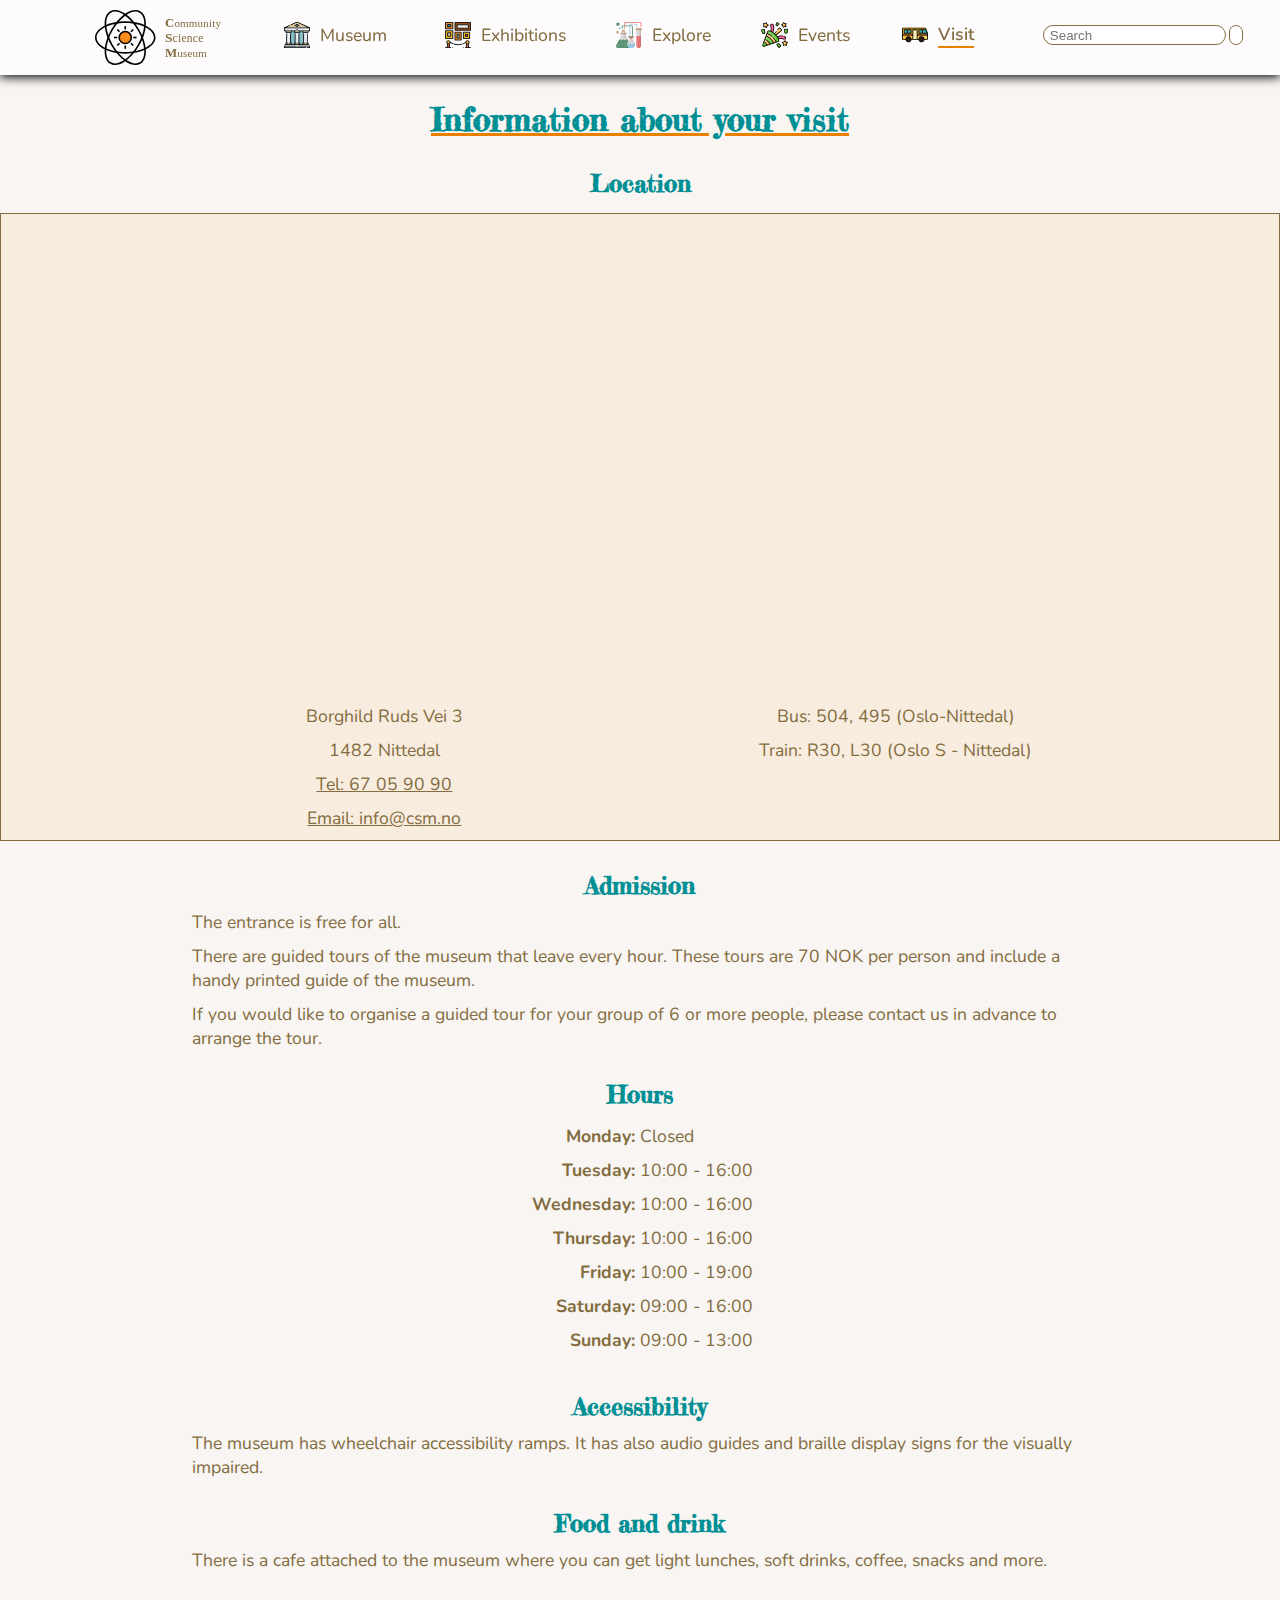
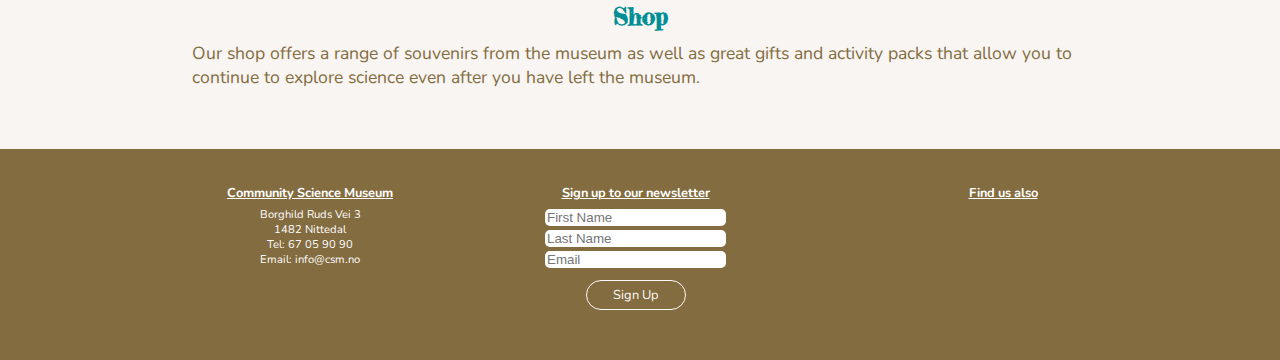
<file: visit.html>
<!DOCTYPE html>
<html lang="en">
<head>
    <title>Visit</title>
    <meta charset="UTF-8">
    <meta name="viewport" content="width=device-width, initial-scale=1.0">
    <meta name="description" content="Information about the museum and how to reach it"/>
    <link rel="preconnect" href="https://fonts.gstatic.com">
    <link href="https://fonts.googleapis.com/css2?family=Nunito&display=swap" rel="stylesheet"> 
    <link rel="preconnect" href="https://fonts.gstatic.com">
    <link href="https://fonts.googleapis.com/css2?family=Fredericka+the+Great&display=swap" rel="stylesheet">
    <link
      rel="stylesheet"
      href="https://use.fontawesome.com/releases/v5.15.1/css/all.css"
      integrity="sha384-vp86vTRFVJgpjF9jiIGPEEqYqlDwgyBgEF109VFjmqGmIY/Y4HV4d3Gp2irVfcrp"
      crossorigin="anonymous"
    />
    <link href="css/styles.css" rel="stylesheet"/>
</head>
<body>
    <!-- Header -->
    <header>
      <div class="header-desktop">
      <a href="index.html">
        <img src="icons/Group 10.svg" class="logo" alt="The museum's logo is an atom">
        <img src="icons/Group 10.svg" class="logo-desktop" alt="The museum's logo is an atom">
      </a>
      <section id="nav-bar">
        <label for="hamburger-menu" class="ham">
          <i class="fas fa-bars"></i>
        </label>
        <nav id="nav">
          <div class="nav-desktop">
            <ul>
              <li><img src="icons/government-building.svg" alt="icon of a museum" class="menu-icons"><a href="index.html">Museum</a></li>
              <li class="li-adjust-exhibitions"><img src="icons/exhibition.svg" alt="icon of an exhibition" class="menu-icons"><a href="exhibitions-list.html">Exhibitions</a></li>
              <li class="li-adjust-explore"><img src="icons/chemistry.svg" alt="icon of test tubes" class="menu-icons"><a href="explore.html">Explore</a></li>
              <li class="li-adjust-events"><img src="icons/party.svg" alt="icon of a party hat" class="menu-icons"><a href="special-events.html">Events</a></li>
              <li class="li-adjust-visit"><img src="icons/bus.svg" alt="icon of a bus" class="menu-icons"><a href="visit.html" class="current">Visit</a></li>
              <li class="search-bar-form-desktop"><form method="POST" action="visit.html" class="search-form">
                <label for="search"></label>
                <input type="search" name="search" id="search" placeholder=" Search" aria-label="search-form">
                <a href="search.html"><button type="button" class="search-button" aria-label="press to search"><i class="fas fa-search"></i></button></a>
              </form></li>
            </ul>
            <div class="search-div">
              <ul class="search-results">
              </ul>
            </div>
          </div>
        </nav>
      </section>
      </div>
    </header>
    <!-- Main -->
    <main>
      <h1 class="h1-starter">Information about your visit</h1>
        <h2>Location</h2>
        <div class="separator">
            <iframe class="map" title="live map area of the museum and how to come there" src="https://www.google.com/maps/embed?pb=!1m18!1m12!1m3!1d1992.2474916387343!2d10.877995816101299!3d60.044126181914685!2m3!1f0!2f0!3f0!3m2!1i1024!2i768!4f13.1!3m3!1m2!1s0x46417732e279601b%3A0x637787776d59682!2sKulturverket%20Flammen!5e0!3m2!1sno!2sno!4v1606744291071!5m2!1sno!2sno" width="600" height="450" frameborder="0" style="border:0;" allowfullscreen="" aria-hidden="false" tabindex="0"></iframe>
            <div class="visit">
                <div class="location-info">
                    <p>Borghild Ruds Vei 3</p>
                    <p>1482 Nittedal</p>
                    <p><a href="tel:+4767059090">Tel: 67 05 90 90</a></p>
                    <p><a href="mailto:info@csm.no">Email: info@csm.no</a></p>
                </div>
                <div class="how-to-come">
                    <p>Bus: 504, 495 (Oslo-Nittedal)</p>
                    <p>Train: R30, L30 (Oslo S - Nittedal)</p>
                </div>
            </div>
          </div>
        <h2>Admission</h2>
            <p class="p-visit">The entrance is free for all.</p>
            <p class="p-visit">There are guided tours of the museum that leave every hour. 
                These tours are 70 NOK per person and include a handy
                printed guide of the museum.</p>
            <p class="p-visit">If you would like to organise a guided tour for your group of 6
                or more people, please contact us in advance to arrange the 
                tour.</p>
        <h2>Hours</h2>
            <div class="opening-hours">
                <div class="days">
                <p><span>Monday:</span></p>
                <p><span>Tuesday:</span></p>
                <p><span>Wednesday:</span></p>
                <p><span>Thursday:</span></p>
                <p><span>Friday:</span></p>
                <p><span>Saturday:</span></p>
                <p><span>Sunday:</span></p>
                </div>
                <div class="hours">
                    <p>Closed</p>
                    <p>10:00 - 16:00</p>
                    <p>10:00 - 16:00</p>
                    <p>10:00 - 16:00</p>
                    <p>10:00 - 19:00</p>
                    <p>09:00 - 16:00</p>
                    <p>09:00 - 13:00</p>
                </div>
            </div>
        <h2>Accessibility</h2>
            <p class="p-visit">The museum has wheelchair accessibility ramps. It has also 
                audio guides and braille display signs for the visually impaired.</p>
        <h2>Food and drink</h2>
            <p class="p-visit">There is a cafe attached to the museum where you can get light
                lunches, soft drinks, coffee, snacks and more.</p>
        <h2>Shop</h2>
            <p class="p-visit">Our shop offers a range of souvenirs from the museum as well 
                as great gifts and activity packs that allow you to continue to 
                explore science even after you have left the museum.</p>
            
    </main>
    <!-- Footer -->
    <footer>
      <div>
        <h2>Community Science Museum</h2>
          <div class="basic-info">
            <a href="http://maps.google.com/?q=BorghildRudsVei3,1482Nittedal">Borghild Ruds Vei 3</a>
            <a href="http://maps.google.com/?q=BorghildRudsVei3,1482Nittedal">1482 Nittedal</a>
            <a href="tel:+4767059090">Tel: 67 05 90 90</a>
            <a href="mailto:info@csm.no">Email: info@csm.no</a>
          </div>
        </div>
        <div>
        <h2>Sign up to our newsletter</h2>
          <form method="POST">
            <label for="first-name">First Name</label>
            <input type="text" name="first-name" placeholder="First Name">
            <label for="last-name">Last Name</label>
            <input type="text" name="last-name" placeholder="Last Name">
            <label for="email">Email</label>
            <input type="email" name="email" placeholder="Email">
            <button type="submit" class="sign-up-button" aria-label="press to submit">Sign Up</button>
          </form>
        </div>
        <div>
        <h2>Find us also</h2>
          <div class="social-media">
            <a href="#" class="social-icon"><i class="fab fa-twitter" alt="twitter icon" id="twitter"></i></a>
            <a href="#" class="social-icon"><i class="fab fa-facebook" alt="facebook icon" id="facebook"></i></a>
            <a href="#" class="social-icon"><i class="fab fa-instagram" alt="instagram icon" id="instagram"></i></a>
            <a href="#" class="social-icon"><i class="fab fa-youtube" alt="youtube icon" id="youtube"></i></a>
            <a href="#" class="social-icon"><i class="fab fa-linkedin-in" alt="linkedin icon" id="linked-in"></i></a>
          </div>
        </div>
    </footer>
    <script src="js/nav-mobile.js"></script>
    <script src="js/search.js"></script>
</body>
</html>
</file>
<file: css/styles.css>
@import "global-and-quaries.css";
@import "buttons-and-effects.css";
</file>
